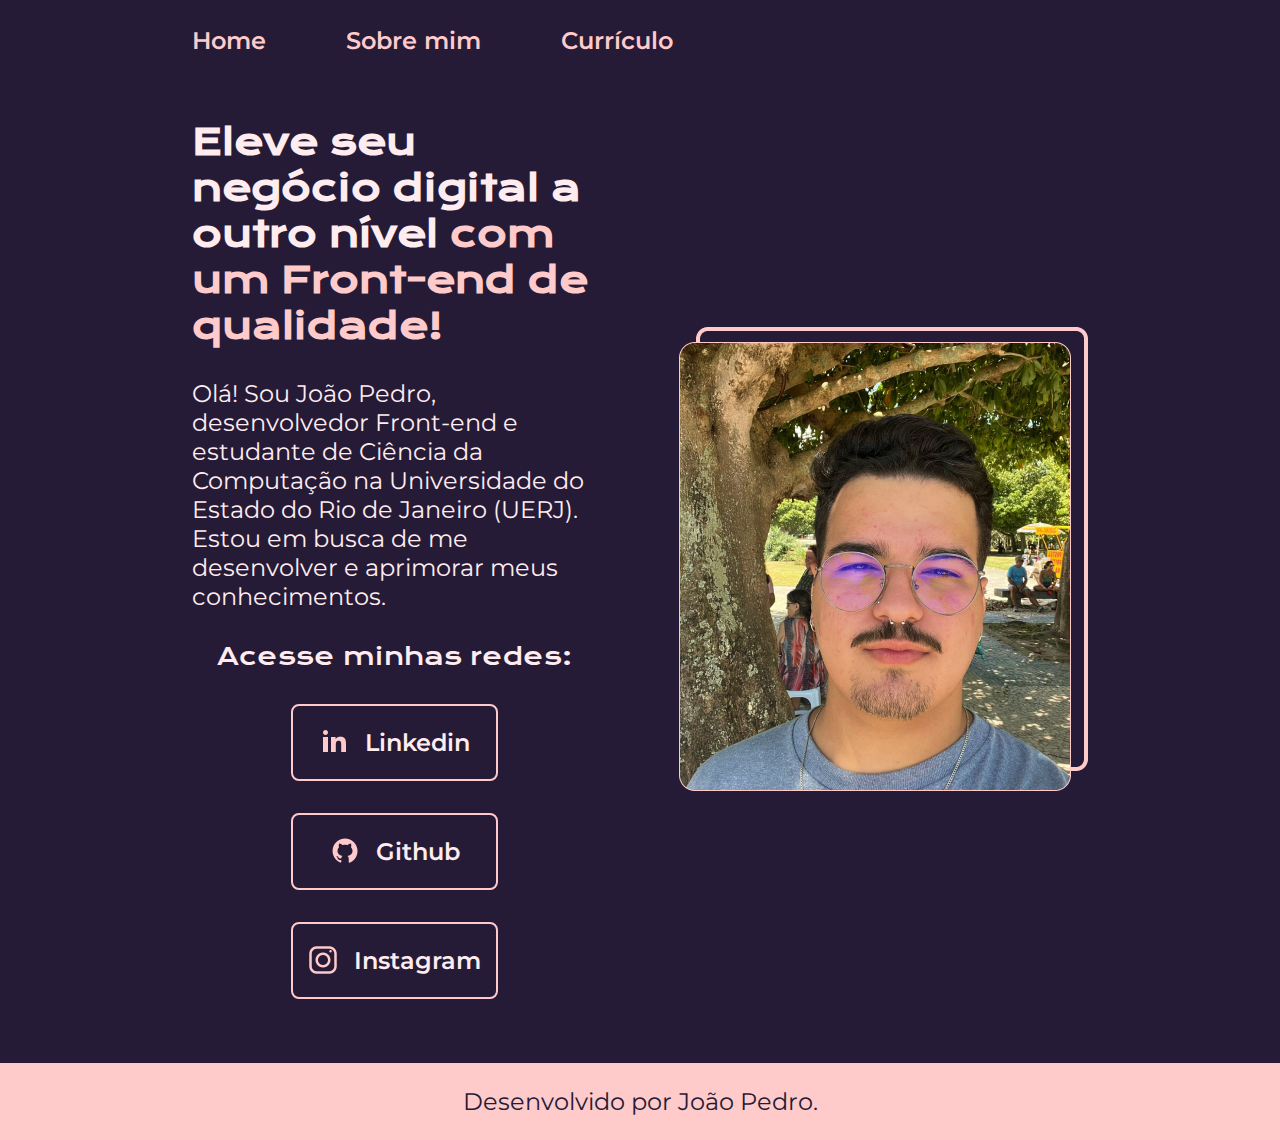
<file: index.html>
<!DOCTYPE html>
<html lang="pt-br">

<head>
    <meta charset="UTF-8">
    <meta http-equiv="X-UA-Compatible" content="IE=edge">
    <meta name="viewport" content="width=device-width, initial-scale=1.0">
    <title>Portfolio</title>
    <link rel="stylesheet" href="./styles/style.css">
</head>

<body>
    <header class="cabecalho">
        <nav class="cabecalho__menu">
            <a class="cabecalho__menu__link" href="index.html">Home</a>
            <a class="cabecalho__menu__link" href="about.html">Sobre mim</a>
            <a class="cabecalho__menu__link" href="curriculum.html">Currículo</a>
        </nav>
    </header>
    <main class="apresentacao">
        <section class="apresentacao__conteudo">
            <h1 class="apresentacao__conteudo__titulo">Eleve seu negócio digital a outro nível <strong class="titulo-destaque">com um Front-end de
                    qualidade!</strong></h1>
            <p class="apresentacao__conteudo__texto">Olá! Sou João Pedro, desenvolvedor Front-end e estudante de Ciência da Computação na Universidade
                do Estado do Rio de Janeiro (UERJ). Estou em busca de me desenvolver e aprimorar meus conhecimentos.</p>
            <div class="apresentacao__links">
                <h2 class="apresentacao__links__subtitulo">Acesse minhas redes:</h2>
                <a class="apresentacao__links__navegacao" href="https://linkedin.com/in/jpmartins-rj" target="_blank">
                    <img src="./assets/linkedin.png">
                    Linkedin
                </a>
                <a class="apresentacao__links__navegacao" href="https://github.com/jpmartinsrj" target="_blank">
                    <img src="./assets/github.png">
                    Github
                </a>
                <a class="apresentacao__links__navegacao" href="https://instagram.com/jpmartins.rj" target="_blank">
                    <img src="./assets/instagram.png">
                    Instagram
                </a>
            </div>
        </section>
        <img class="apresentacao__imagem" src="./assets/perfil.png" alt="Foto do João Pedro">
    </main>
    <footer>
        <p class="rodape">Desenvolvido por João Pedro.</p>
    </footer>
</body>
</html>
</file>
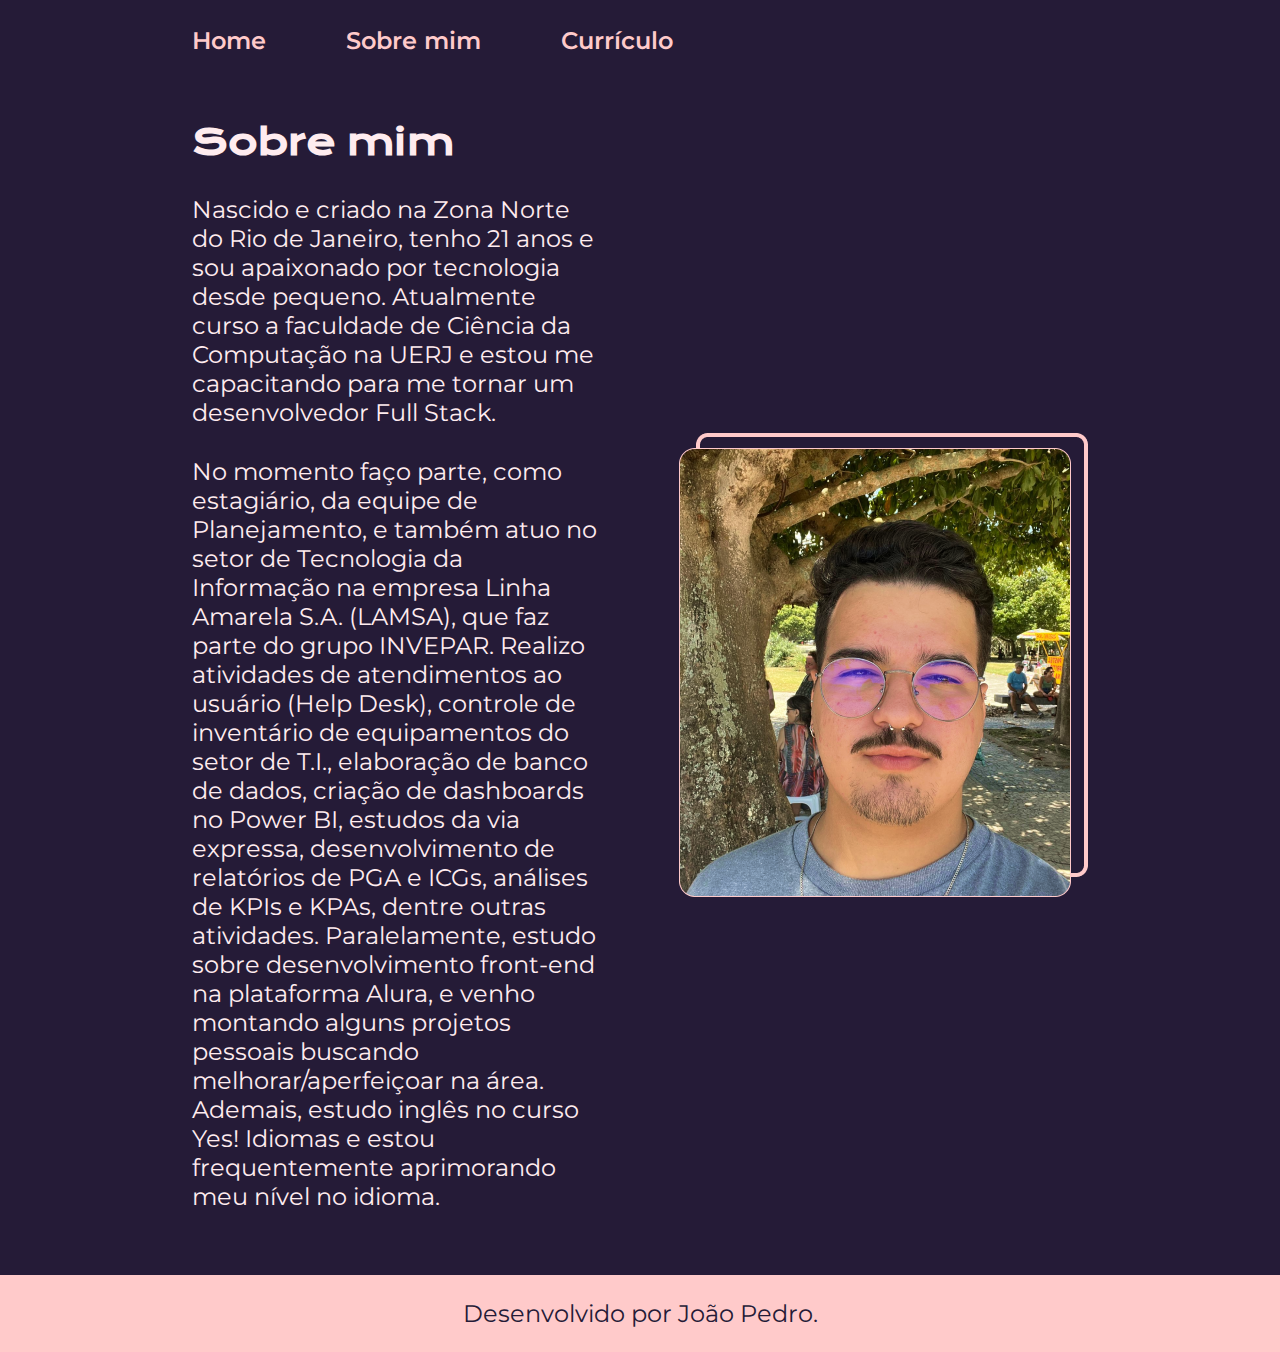
<file: about.html>
<!DOCTYPE html>
<html lang="pt-br">

<head>
    <meta charset="UTF-8">
    <meta http-equiv="X-UA-Compatible" content="IE=edge">
    <meta name="viewport" content="width=device-width, initial-scale=1.0">
    <title>Sobre mim</title>
    <link rel="stylesheet" href="./styles/style.css">
</head>

<body>
    <header class="cabecalho">
        <nav class="cabecalho__menu">
            <a class="cabecalho__menu__link" href="index.html">Home</a>
            <a class="cabecalho__menu__link" href="about.html">Sobre mim</a>
            <a class="cabecalho__menu__link" href="curriculum.html">Currículo</a>
        </nav>
    </header>

    <main class="apresentacao">
        <section class="apresentacao__conteudo">
            <h1 class="apresentacao__conteudo__titulo">Sobre mim</h1>
            <p class="apresentacao__conteudo__texto">Nascido e criado na Zona Norte do Rio de Janeiro, tenho 21 anos e sou apaixonado por tecnologia 
                desde pequeno. Atualmente curso a faculdade de Ciência da Computação na UERJ e estou me capacitando para me tornar um desenvolvedor
                Full Stack.
            </p>
            <p class="apresentacao__conteudo__texto">No momento faço parte, como estagiário, da equipe de Planejamento, e também atuo no setor de Tecnologia 
                da Informação na empresa Linha Amarela S.A. (LAMSA), que faz parte do grupo INVEPAR. Realizo atividades de atendimentos ao usuário (Help Desk),
                controle de inventário de equipamentos do setor de T.I., elaboração de banco de dados, criação de dashboards no Power BI, estudos da via expressa,
                desenvolvimento de relatórios de PGA e ICGs, análises de KPIs e KPAs, dentre outras atividades. Paralelamente, estudo sobre desenvolvimento
                front-end na plataforma Alura, e venho montando alguns projetos pessoais buscando melhorar/aperfeiçoar na área. Ademais, estudo inglês no curso 
                Yes! Idiomas e estou frequentemente aprimorando meu nível  no idioma. 
            </p>
        </section>
        <img src="./assets/perfil.png" alt="Foto do João Pedro">
    </main>

    <footer>
        <p class="rodape">Desenvolvido por João Pedro.</p>
    </footer>

</body>

</html>
</file>
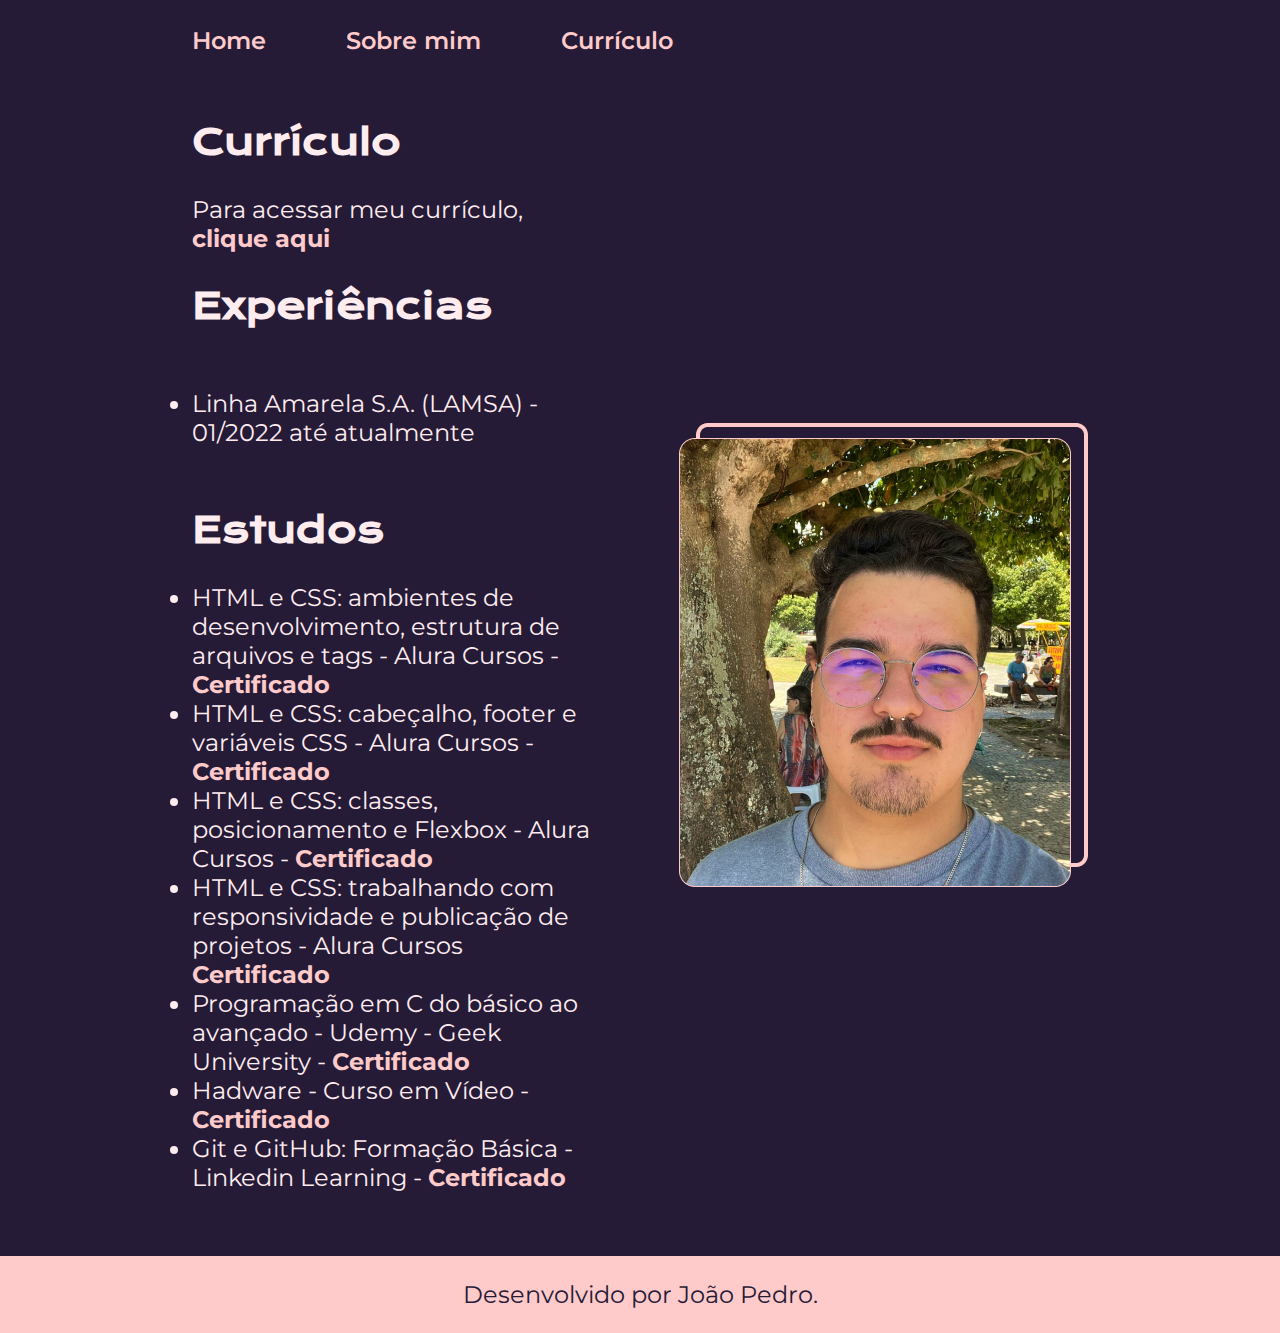
<file: curriculum.html>
<!DOCTYPE html>
<html lang="pt-br">

<head>
    <meta charset="UTF-8">
    <meta http-equiv="X-UA-Compatible" content="IE=edge">
    <meta name="viewport" content="width=device-width, initial-scale=1.0">
    <title>Currículo</title>
    <link rel="stylesheet" href="./styles/style.css">
</head>

<body>
    <header class="cabecalho">
        <nav class="cabecalho__menu">
            <a class="cabecalho__menu__link" href="index.html">Home</a>
            <a class="cabecalho__menu__link" href="about.html">Sobre mim</a>
            <a class="cabecalho__menu__link" href="curriculum.html">Currículo</a>
        </nav>
    </header>

    <main class="apresentacao">
        <section class="apresentacao__conteudo">
            <h1 class="apresentacao__conteudo__titulo">Currículo</h1>
            <p class="apresentacao__conteudo__texto">
                Para acessar meu currículo, <a href="https://drive.google.com/file/d/1WalrMNmYbxB-RW11CiuH5GtdZpvCInU9/view?usp=sharing" target="_blank"><strong class="link__grifado">
                    clique aqui
                </strong></a>
            </p>
            <h2 class="apresentacao__conteudo__titulo">Experiências</h2>
            <p class="apresentacao__conteudo__texto">
            <ul class="apresentacao__conteudo__texto">
                <li>Linha Amarela S.A. (LAMSA) - 01/2022 até atualmente</li>
            </ul>
            </p>
            <h2 class="apresentacao__conteudo__titulo">Estudos</h2>
            <div class="apresentacao__conteudo__texto">
            <ul class="apresentacao__conteudo__texto">
                <li>HTML e CSS: ambientes de desenvolvimento, estrutura de arquivos e tags - Alura Cursos -
                    <a href="https://drive.google.com/file/d/14IpqMJFhnw_xSVok0bd--QzvaZ3SbaQP/view?usp=sharing" target="_blank"><strong class="link__grifado">
                        Certificado
                    </strong></a></li>
                <li>HTML e CSS: cabeçalho, footer e variáveis CSS - Alura Cursos - 
                    <a href="https://drive.google.com/file/d/1_wxGO5k3LYHvxupQt_JbZanTL8KvZArg/view?usp=sharing" target="_blank"><strong class="link__grifado">
                        Certificado
                    </strong></a></li>
                <li>HTML e CSS: classes, posicionamento e Flexbox - Alura Cursos - 
                    <a href="https://drive.google.com/file/d/18JeRUd9XGUkLO-hHC9n2ygKNCiuL60uZ/view?usp=sharing" target="_blank"><strong class="link__grifado">
                        Certificado
                    </strong></a></li>
                <li>HTML e CSS: trabalhando com responsividade e publicação de projetos - Alura Cursos 
                    <a href="https://drive.google.com/file/d/1QRH2Pmi1YgentNoEpahqSGHjAKn6LzBu/view?usp=sharing" target="_blank"><strong class="link__grifado">
                        Certificado
                    </strong></a></li>
                <li>Programação em C do básico ao avançado - Udemy - Geek University - 
                    <a href="https://drive.google.com/file/d/1UOGHKRVlst4fsb99V_TGMxVGPgKEIEy3/view?usp=sharing" target="_blank"><strong class="link__grifado">
                        Certificado
                    </strong></a></li>
                <li>Hadware - Curso em Vídeo - 
                    <a href="https://drive.google.com/file/d/1H1YPXGZYsTmUlBScRiMkpQYYS40hvvt3/view?usp=sharing" target="_blank"><strong class="link__grifado">
                        Certificado
                    </strong></a></li>
                <li>Git e GitHub: Formação Básica - Linkedin Learning -  
                    <a href="https://drive.google.com/file/d/187tIi84XB4PNFsvauc6vuVF09g3Z33_2/view?usp=sharing" target="_blank"><strong class="link__grifado">
                        Certificado
                    </strong></a></li>     
            </ul>
            </div>    
        </section>
        <img src="./assets/perfil.png" alt="Foto do João Pedro">
    </main> 

    <footer>
        <p class="rodape">Desenvolvido por João Pedro.</p>
    </footer>

</body>
</html>
</file>
<file: styles/style.css>
@import url('https://fonts.googleapis.com/css2?family=Krona+One&family=Montserrat:wght@400;600&display=swap');

:root{
    --cor-primaria: #251b37;
    --cor-secundaria: #ffecef;
    --cor-terciaria: #ffcaca;
    --cor-hover: #372948;

    --fonte-primaria: 'Krona One', sans-serif;
    --fonte-secundaria: 'Montserrat', sans-serif;
}

*{
    margin: 0;
    padding: 0;
    text-decoration: none;
}

body{
    box-sizing: border-box;
    background-color: var(--cor-primaria);
    color: var(--cor-secundaria);
}

.cabecalho{
    padding: 2% 0% 0% 15%;
}

.cabecalho__menu{
    display: flex;
    gap: 80px;
}

.cabecalho__menu__link{
    font-family: var(--fonte-secundaria);
    font-size: 1.5rem;
    font-weight: 600;
    color: var(--cor-terciaria);
}

.apresentacao{
    padding: 5% 15%;
    display: flex;
    align-items: center;
    justify-content: space-between;
    gap: 82px;
}

.apresentacao__conteudo{
    width: 50%;
    display: flex;
    flex-direction: column;
    gap: 30px;
}

.apresentacao__conteudo__titulo{
    font-size: 2.25rem;
    font-family: var(--fonte-primaria);
}

.titulo-destaque{
    color: var(--cor-terciaria);
}

.apresentacao__conteudo__texto{
    font-size: 1.5rem;
    font-family: var(--fonte-secundaria);
}

.apresentacao__links{
    display: flex;
    flex-direction: column;
    justify-content: space-between;
    align-items: center;
    gap: 32px;
}

.apresentacao__links__subtitulo{
    font-family: var(--fonte-primaria);
    font-weight: 400;
    font-size: 1.5rem;
}

.apresentacao__links__navegacao{
    display: flex;
    justify-content: center;
    gap: 16px;
    align-items: flex-end;
    border: 2px solid var(--cor-terciaria);
    width: 50%;
    text-align: center;
    border-radius: 8px;
    font-size: 1.5rem;
    font-weight: 600;
    padding: 21.5px 0;
    color: var(--cor-secundaria);
    font-family: var(--fonte-secundaria);
}

.apresentacao__links__navegacao:hover{
    background-color: var(--cor-hover);
}

.apresentacao__imagem{
    width: 50%;
}

.rodape{
    padding: 24px;
    color: var(--cor-primaria);
    background-color: var(--cor-terciaria);
    text-align: center;
    font-family: var(--fonte-secundaria);
    font-size: 1.5rem;
    font-weight: 400;
}

.apresentacao__conteudo__texto a{
    text-decoration: none;
    color: var(--cor-secundaria);
}

.link__grifado{
    color: var(--cor-terciaria)
}


@media(max-width: 1200px){
    .cabecalho{
        padding: 10%;
    }

    .cabecalho__menu{
        justify-content: center;
    }

    .apresentacao{
        flex-direction: column-reverse;
        padding: 5%;
    }

    .apresentacao__conteudo{
        width: auto;
    }
}
</file>
